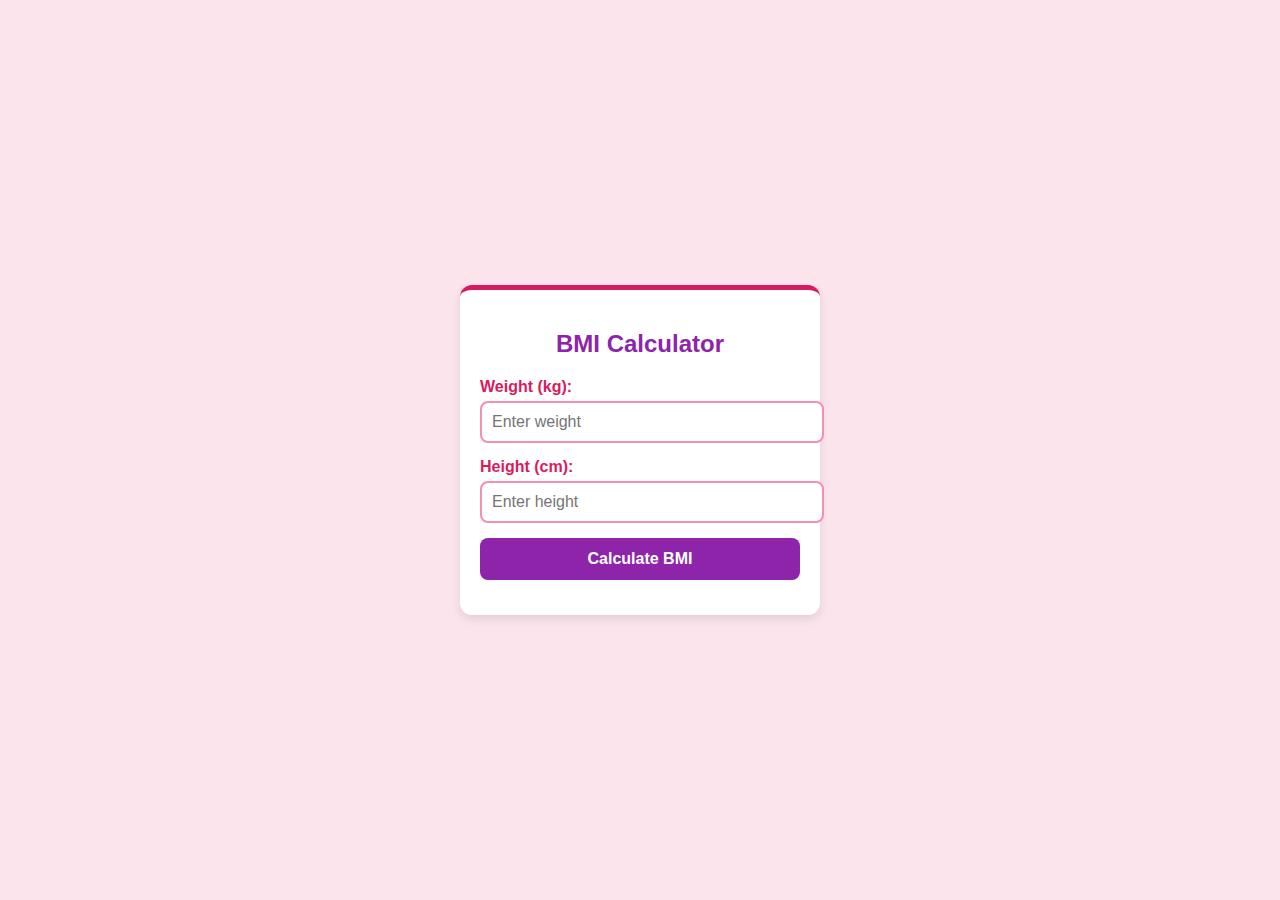
<file: bmi.html>
<!DOCTYPE html>
<html lang="en">
<head>
    <meta charset="UTF-8">
    <meta name="viewport" content="width=device-width, initial-scale=1.0">
    <title>BMI Calculator</title>
    <link rel="stylesheet" href="bmi.css">
</head>
<body>
    <div class="container">
        <h2>BMI Calculator</h2>
        <div class="input-group">
            <label for="weight">Weight (kg):</label>
            <input type="number" id="weight" placeholder="Enter weight">
        </div>
        <div class="input-group">
            <label for="height">Height (cm):</label>
            <input type="number" id="height" placeholder="Enter height">
        </div>
        <button onclick="calculateBMI()">Calculate BMI</button>
        <div id="result"></div>
    </div>
    <script src="script.js"></script>
</body>
</html>
</file>
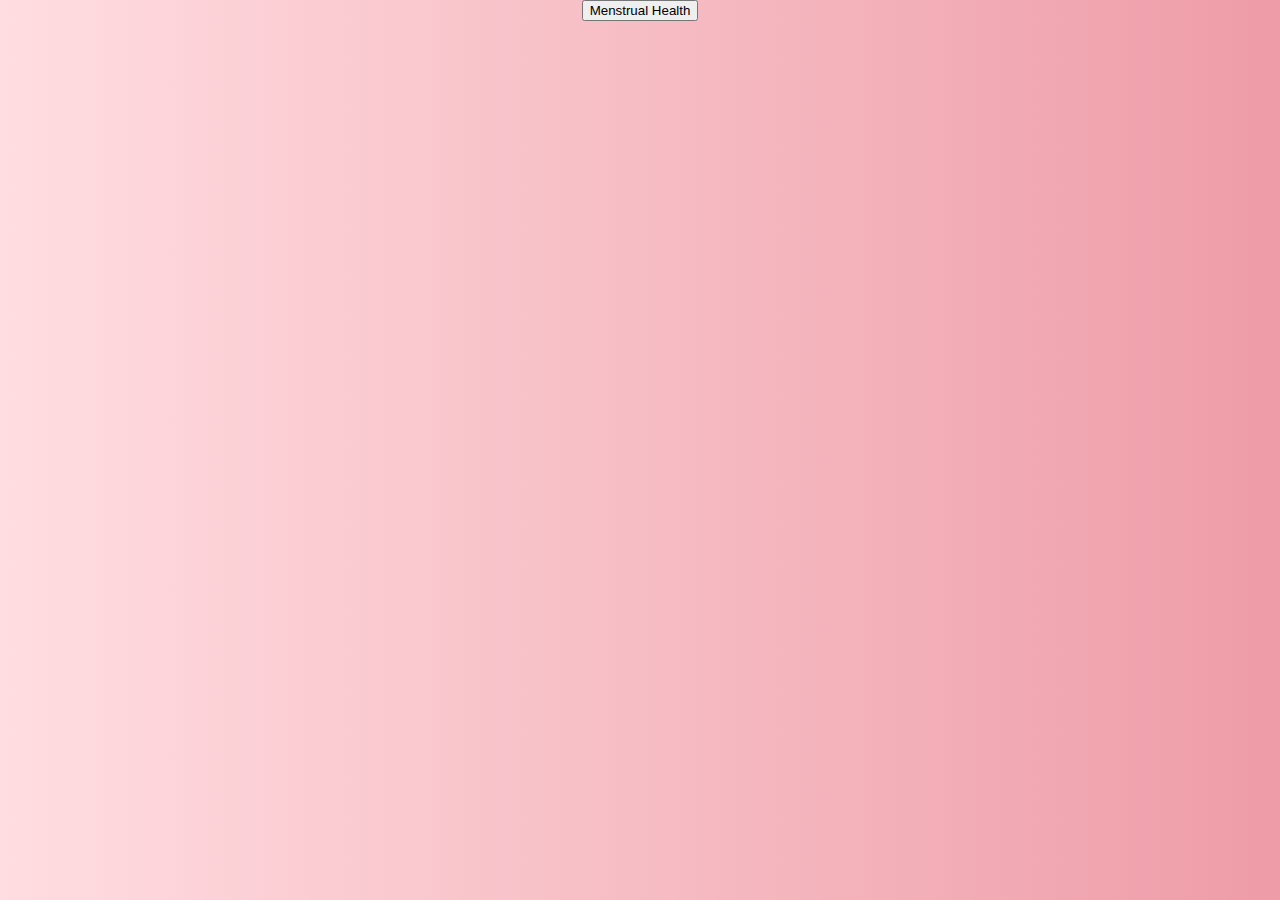
<file: period-tracker.html>
<!DOCTYPE html>
<html lang="en">
<head>
    <meta charset="UTF-8">
    <meta name="viewport" content="width=device-width, initial-scale=1.0">
    <title>Period Tracker | FemCare Hub</title>
    <link rel="stylesheet" href="style.css">
</head>
<body>
    <nav>
        <button id="menstrual-health" class="top-center-button">Menstrual Health</button>
    </nav>
    <div class="tracker-container" id="tracker-section" style="display: none;">
        <h1>Period Tracker</h1>
        <form id="period-form">
            <label for="start-date">Start Date:</label>
            <input type="date" id="start-date" required>
            
            <label for="end-date">End Date:</label>
            <input type="date" id="end-date" required>
            
            <label>Flow:</label>
            <input type="radio" name="flow" value="low"> Low
            <input type="radio" name="flow" value="medium"> Medium
            <input type="radio" name="flow" value="high"> High
            
            <label>Mood:</label>
            <select id="mood">
                <option value="happy">Happy</option>
                <option value="normal">Normal</option>
                <option value="stressed">Stressed</option>
                <option value="sad">Sad</option>
                <option value="anxious">Anxious</option>
            </select>
            
            <button type="submit">Predict Your Next Period</button>
        </form>
        <p id="prediction-result"></p>
    </div>
    
    <script>
        document.getElementById("menstrual-health").addEventListener("click", function() {
            document.getElementById("tracker-section").style.display = "block";
        });
    </script>
</body>
</html>
</file>
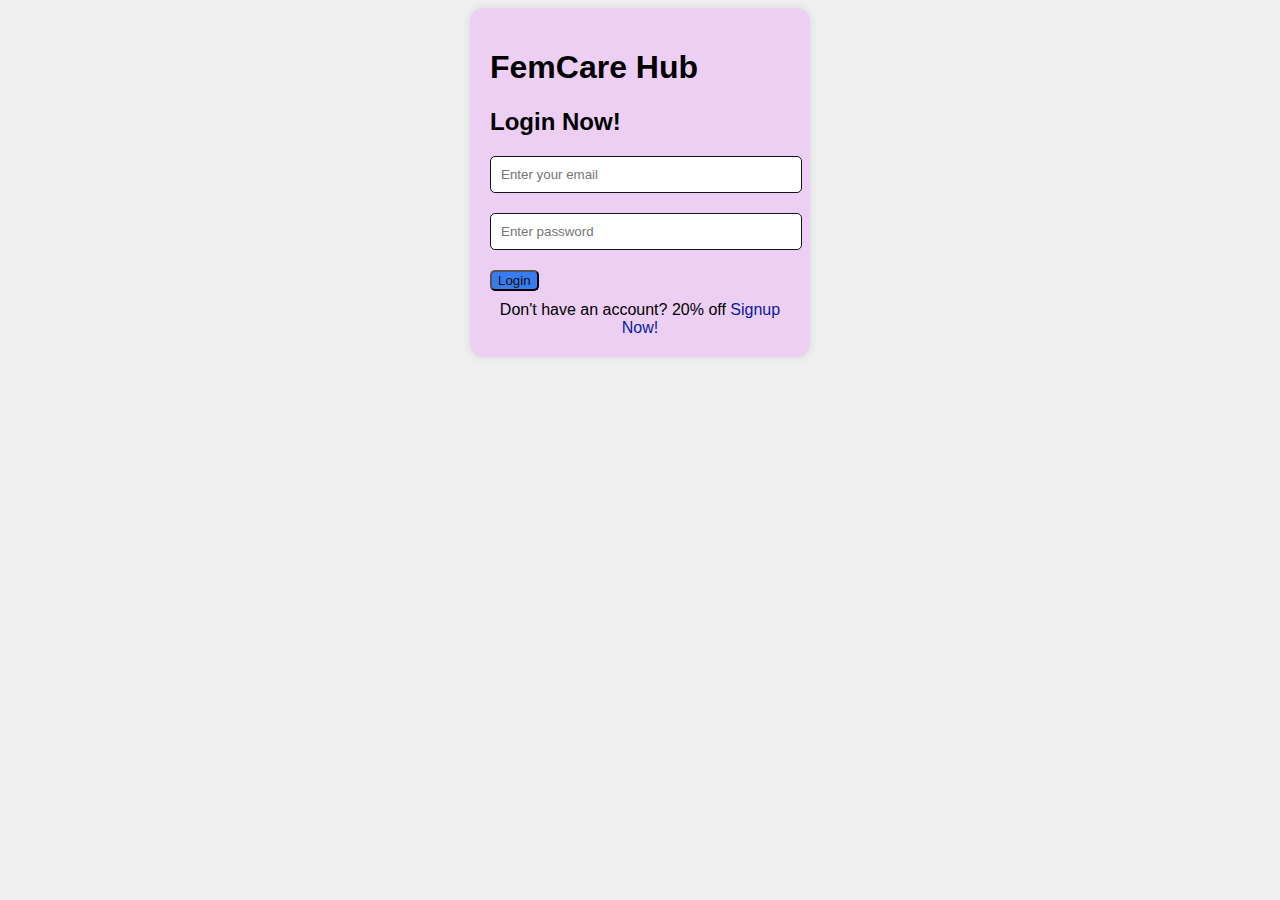
<file: o-auth/login.html>
<!DOCTYPE html>
<html lang="en">
<head>
    <meta charset="UTF-8">
    <meta name="viewport" content="width=device-width, initial-scale=1.0">
    <title>Login & Signup</title>
    <link rel="stylesheet" href="style.css">
</head>
<body>
    <div class="form_container">
        <div class="form login_form">
            <form action="#">
                <h1>FemCare Hub</h1>
                <h2>Login Now!</h2>
                <div class="input_box">
                    <input type="email" placeholder="Enter your email" required />
                    <i class="uil uil-envelope-alt email"></i>
                </div>
                <div class="input_box">
                    <input type="password" placeholder="Enter password" required />
                    <i class="uil uil-lock password"></i>
                    <i class="uil uil-eye-slash pw_hide"></i>
                </div>
                <button class="button">Login</button>
                <div class="login_signup">Don't have an account? 20% off <a href="#" id="signup">Signup Now!</a></div>
            </form>
        </div>

        <div class="form signup_form">
            <form action="#">
                <h2>Signup</h2>
                <div class="input_box">
                    <input type="email" placeholder="Enter your email" required />
                    <i class="uil uil-envelope-alt email"></i>
                </div>
                <div class="input_box">
                    <input type="password" placeholder="Create password" required />
                    <i class="uil uil-lock password"></i>
                    <i class="uil uil-eye-slash pw_hide"></i>
                </div>
                <div class="input_box">
                    <input type="password" placeholder="Confirm password" required />
                    <i class="uil uil-lock password"></i>
                    <i class="uil uil-eye-slash pw_hide"></i>
                </div>
                <button class="button">Signup Now</button>
                <div class="login_signup">Already have an account? <a href="#" id="login">Login</a></div>
            </form>
        </div>
    </div>

    <script src="script.js"></script>
</body>
</html>
</file>
<file: bmi.css>
body {
    font-family: 'Poppins', sans-serif;
    background-color: #fce4ec; /* Light Pink */
    display: flex;
    justify-content: center;
    align-items: center;
    height: 100vh;
    margin: 0;
}

.container {
    background: white;
    padding: 20px;
    border-radius: 12px;
    box-shadow: 0 4px 10px rgba(0, 0, 0, 0.1);
    text-align: center;
    width: 320px;
    border-top: 5px solid #d81b60; /* Deep Pink */
}

h2 {
    color: #8e24aa; /* Purple */
    margin-bottom: 20px;
    font-weight: bold;
}

.input-group {
    margin-bottom: 15px;
    text-align: left;
}

label {
    display: block;
    font-weight: bold;
    margin-bottom: 5px;
    color: #d81b60; /* Deep Pink */
}

input {
    width: 100%;
    padding: 10px;
    border: 2px solid #f48fb1; /* Light Pink */
    border-radius: 8px;
    outline: none;
    font-size: 16px;
}

button {
    background-color: #8e24aa; /* Purple */
    color: white;
    border: none;
    padding: 12px;
    border-radius: 8px;
    cursor: pointer;
    width: 100%;
    font-size: 16px;
    font-weight: bold;
    transition: 0.3s;
}

button:hover {
    background-color: #d81b60; /* Deep Pink */
}

#result {
    margin-top: 15px;
    font-weight: bold;
    color: #8e24aa; /* Purple */
    font-size: 18px;
}
</file>
<file: style.css>
/* General Page Styling */
body {
    font-family: 'Poppins', sans-serif;
    background: linear-gradient(to right, #ffdde1, #ee9ca7); /* Soft pink gradient */
    margin: 0;
    padding: 0;
    display: flex;
    flex-direction: column;
    align-items: center;
}

/* Menstrual Health Button */
.menstrual-health-btn {
    position: absolute;
    top: 20px;
    left: 50%;
    transform: translateX(-50%);
    background-color: #ff4d6d; /* Solid fallback color */
    background-image: linear-gradient(to right, #ff4d6d, #ff758f); /* Gradient */
    color: white;
    padding: 14px 28px;
    font-size: 20px;
    border: none;
    border-radius: 10px;
    cursor: pointer;
    transition: 0.3s ease-in-out;
    box-shadow: 2px 4px 10px rgba(0, 0, 0, 0.15);
}



.menstrual-health-btn:hover {
    background: linear-gradient(to right, #e63950, #ff5f7a);
    transform: scale(1.05);
}

/* Period Tracker Container */
.tracker-container {
    width: 45%;
    background: white;
    padding: 30px;
    border-radius: 12px;
    box-shadow: 0px 4px 12px rgba(0, 0, 0, 0.15);
    margin-top: 90px;
    text-align: center;
    animation: fadeIn 0.5s ease-in-out;
    background: linear-gradient(to bottom, #fff, #ffe4e1);
}

/* Tracker Title */
.tracker-container h2 {
    color: #ff4d6d;
    font-size: 28px;
    font-weight: bold;
    margin-bottom: 20px;
    text-shadow: 1px 1px 3px rgba(255, 77, 109, 0.5);
}

/* Form Styling */
.tracker-container label {
    font-size: 16px;
    font-weight: 500;
    display: block;
    text-align: left;
    margin: 10px 0 5px;
    color: #e63950;
}

/* Form Inputs */
.tracker-container input,
.tracker-container select {
    width: 100%;
    padding: 12px;
    margin: 8px 0;
    border: 1px solid #ff99a5;
    border-radius: 8px;
    font-size: 16px;
    transition: 0.3s ease-in-out;
    background: #ffdde1;
    color: #333;
}

.tracker-container input:focus,
.tracker-container select:focus {
    outline: none;
    border-color: #ff4d6d;
    box-shadow: 0px 0px 8px rgba(255, 77, 109, 0.5);
    background: #fff;
}

/* Flow Options */
.flow-container {
    display: flex;
    justify-content: center;
    gap: 20px;
    margin: 15px 0;
}

.flow-container label {
    display: flex;
    align-items: center;
    gap: 5px;
    background: #ffdde1;
    padding: 8px 15px;
    border-radius: 8px;
    cursor: pointer;
    transition: 0.3s ease-in-out;
}

.flow-container label:hover {
    background: #ffb3ba;
}

/* Submit Button */
.tracker-btn {
    font-size: 18px;
    padding: 14px 28px;
    background: linear-gradient(to right, #ff4d6d, #ff758f);
    color: white;
    border: none;
    border-radius: 8px;
    cursor: pointer;
    transition: 0.3s ease-in-out;
    box-shadow: 2px 4px 10px rgba(0, 0, 0, 0.15);
    margin-top: 20px;
}

.tracker-btn:hover {
    background: linear-gradient(to right, #e63950, #ff5f7a);
    transform: scale(1.05);
}

/* Animation for Fade-In Effect */
@keyframes fadeIn {
    from {
        opacity: 0;
        transform: translateY(-20px);
    }
    to {
        opacity: 1;
        transform: translateY(0);
    }
}
</file>
<file: o-auth/style.css>
body {
  font-family: Arial, sans-serif;
  background-color: #f0f0f0;
  align-items: center;
  justify-content: center;
}

.form_container {
  width: 300px;
  margin: auto;
  background-color: rgb(237, 207, 243);
  padding: 20px;
  border-radius: 13px;
  box-shadow: 0 0 10px rgba(0,0,0,0.1);
}

.form {
  display: none;
}

.form.active {
  display: block;
}

.input_box {
  position: relative;
  margin-bottom: 20px;
  padding-right: 13px;
}

.input_box input {
  width: 100%;
  padding: 10px;
  border: 1px solid #141414;
  border-radius: 5px;
  padding-right: 13px;
}

.input_box i {
  position: absolute;
  right: 10px;
  top: 50%;
  transform: translateY(-50%);
}

.button {
  background-color: #397cf0;
  color: rgb(16, 16, 17);
  border-radius: 5px;
  cursor: pointer;
  align-items: center;
  display: flex;
  justify-content: center;
}

.button:hover {
  background-color: #4dc8f0;
}

.login_signup {
  text-align: center;
  margin-top: 10px;
}

.login_signup a {
  text-decoration: none;
  color: #081ba4;
}

.login_signup a:hover {
  text-decoration: underline;
}
</file>
